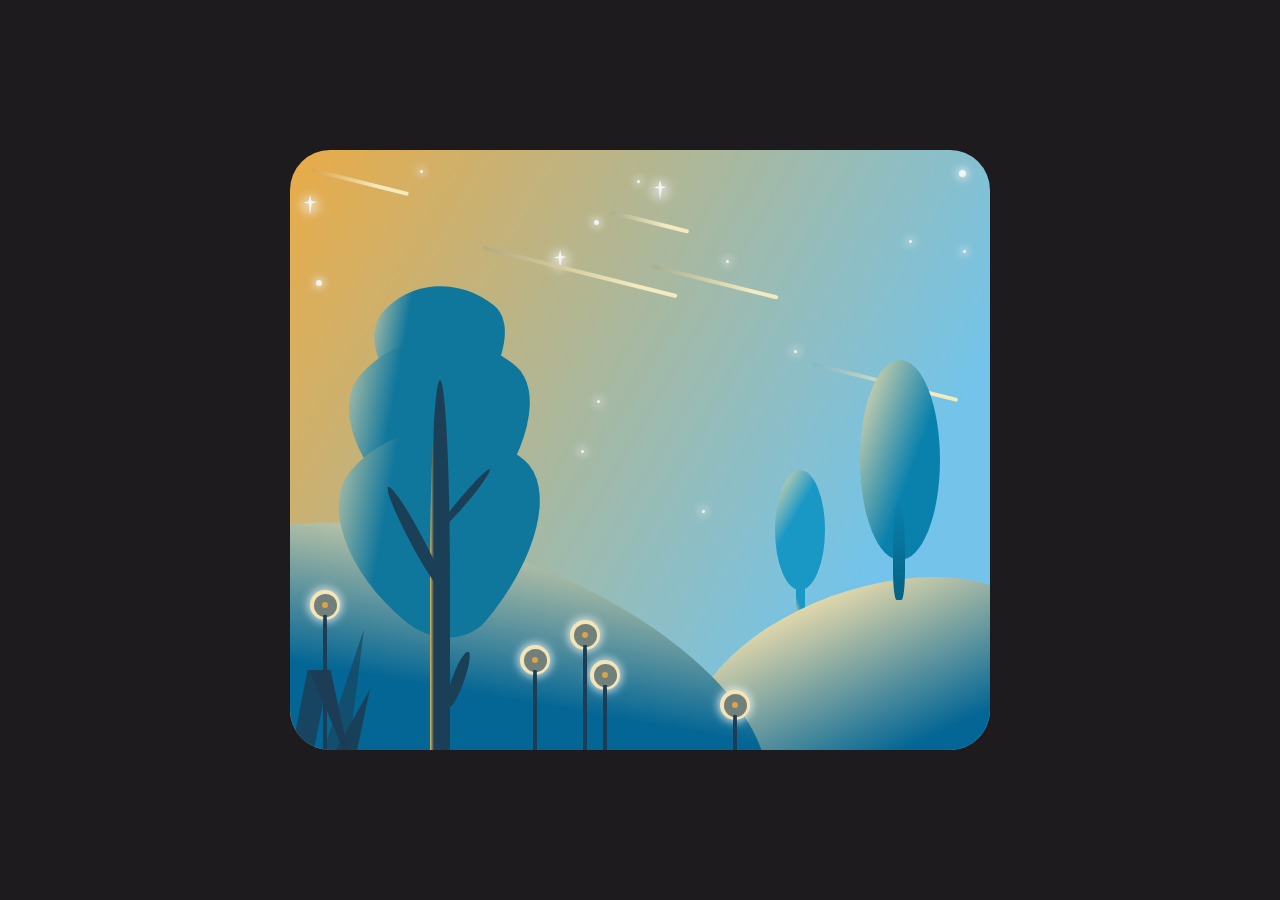
<file: hilly-landscape/index.html>
<!DOCTYPE html>
<htmL>
  <head>
    <link rel="stylesheet" type="text/css" href="style.css">
  </head>
  </body>
    <div class="container">
      <div class="wrapper">
          <div class="stars">
            <div class="star"></div>
            <div class="star"></div>
            <div class="star"></div>
            <div class="star"></div>
            <div class="star"></div>
            <div class="star"></div>
            <div class="star"></div>
            <div class="star"></div>
            <div class="star"></div>
            <div class="star"></div>
            <div class="star"></div>
            <div class="star"></div>
          </div>
        <div class="comets">
          <div class="comet"></div>
          <div class="comet"></div>
          <div class="comet"></div>
          <div class="comet"></div>
          <div class="comet"></div>
        </div>
          <div class="tree-left">
              <div class="leaf-cluster"></div>
              <div class="leaf-cluster"></div>
              <div class="leaf-cluster"></div>
              <div class="trunk">
                  <div class="branch"></div>
                  <div class="branch"></div>
                  <div class="branch"></div>
              </div>
          </div>
          <div class="tree-right">
              <div class="tree-back">
                  <div class="trunk"></div>
              </div>
              <div class="tree-front">
                  <div class="trunk"></div>
              </div>
          </div>
          <div class="hills">
              <divb class="hill-left"></divb>
              <div class="hill-right"></div>
          </div>
          <div class="glow1"></div>
          <div class="glow2"></div>
          <div class="glow3"></div>
          <div class="big-star1"></div>
          <div class="big-star2"></div>
          <div class="big-star3"></div>
          <div class="circle-plant1">
            <div class="pistil"></div>
            <div class="stigma"></div>
            <div class="stem"></div>
          </div>
          <div class="circle-plant2">
            <div class="pistil"></div>
            <div class="stigma"></div>
            <div class="stem"></div>
          </div>
          <div class="circle-plant3">
            <div class="pistil"></div>
            <div class="stigma"></div>
            <div class="stem"></div>
          </div>
          <div class="circle-plant4">
            <div class="pistil"></div>
            <div class="stigma"></div>
            <div class="stem"></div>
          </div>
          <div class="circle-plant5">
            <div class="pistil"></div>
            <div class="stigma"></div>
            <div class="stem"></div>
          </div>
          <div class="plant"></div>
          <div class="leaf"></div>
          <div class="grass1"></div>
          <div class="grass2"></div>
          <div class="grass3"></div>
      </div>
    </div>
  </body>
</html>
</file>
<file: hilly-landscape/style.css>
* {
  box-sizing: border-box;
}

html, body {
  width: 100%;
  height: 100%;
  margin: 0;
  background-color: #1d1b1d;
  justify-content: center;
  align-items: center;
  display: flex;
}
.wrapper {
  position: relative;
  border-radius: 40px;
  width: 700px;
  height: 600px;
  background: #0a0b1f;
  overflow: hidden;
  background: linear-gradient(120deg,
  #f5b349 0%, #78cdf5 78%);
  opacity: 0.95;
  border-radius: 40px;
}
.hills {
  position: relative;
  display: flex;
  width: 1000px;
  bottom: -500px;
  left: -40px;
  height: 400px;
}

.hill-left {
  position: relative;
  z-index: 2;
  width: 1200px;
  height: 300px;
  border-radius: 100%;
  background: linear-gradient(170deg,
  #ffebb5 0%, #036b9c 48%);
  top: -100px;
  left: -100px;
  transform: rotate(20deg);
}

.hill-right {
  position: relative;
  z-index: 1;
  width: 700px;
  height: 200px;
  border-radius: 100%;
  background: #d0eb21;
  top: -60px;
  right: 200px;
  background: linear-gradient(175deg,
  #ffebb5 0%, #036b9c 80%);
  transform: rotate(-20deg);
}

.tree-left {
position: absolute;
z-index: 5;
left: 140px;
bottom: -40px;
}  

.tree-left .trunk {
z-index: 3;
height: 410px;
width: 20px;
background: linear-gradient(90deg, #ebc160 0%, #1c415c 20%);
;
border-radius: 100% 100% 0 0;
}

.branch {
background: #1c415c;
position: relative;
}

.branch:nth-child(1) {
width: 13px;
height: 120px;
top: 100px;
left: -20px;
border-radius: 100%;
transform: rotate(-28deg);
}

.branch:nth-child(2) {
width: 8px;
height: 80px;
top: -40px;
left: 30px;
border-radius: 100%;
transform: rotate(40deg);
}

.branch:nth-child(3) {
width: 12px;
height: 60px;
top: 70px;
left: 22px;
border-radius: 100%;
transform: rotate(20deg);
}

.leaf-cluster {
position: absolute;
background: linear-gradient(60deg, #ffebb5 0%, #0f7ca3 30%);
border-radius: 63% 37% 31% 69% / 60% 74% 26% 40% ;
transform: rotate(40deg);
}

.leaf-cluster:nth-child(1) {
z-index: -2;
left: -80px;
top: -50px;
width: 180px;
height: 180px;
}

.leaf-cluster:nth-child(2) {
z-index: -1;
left: -90px;
top: 40px;
width: 200px;
height: 200px;
}

.leaf-cluster:nth-child(3) {
z-index: -3;
left: -55px;
top: -100px;
width: 130px;
height: 130px;
}

.tree-right {
position: relative;
left: 370px;
top: 40px;
}

.tree-back {
position: absolute;
z-index: 0;
width: 50px;
height: 120px;
border-radius: 80%;
background: linear-gradient(120deg, #ffebb5 0%, #199ecf 40%);
top: 280px;
left: 115px;
}

.tree-back .trunk {
position: absolute;
z-index: 0;
top: 110px;
background: linear-gradient(70deg, #ffebb5 0%, #199ecf 40%);
width: 9px;
height: 40px;
left: 21px;
border-radius: 4px;
}

.tree-front {
position: absolute;
left: 200px;
top: 170px;
z-index: 3;
width: 80px;
height: 200px;
border-radius: 80%;
background: linear-gradient(110deg, #ffebb5 0%, #0987b5 60%);
}

.tree-front .trunk {
position: absolute;
z-index: 2;
top: 140px;
background: linear-gradient(180deg,#0987b5 0%, #04668a 100%);
width: 12px;
height: 100px;
left: 32.5px;
border-radius: 100% 100% 60% 60%;
}
.stars {
position: absolute;
display: flex;
justify-content: space-evenly;
height: 500px;
width: 700px;
} 
.star {
width: 3px;
height: 3px;
position: relative;
border-radius: 50%;
background: #ffffff;
box-shadow: 0px 0px 9px 2px 
rgba(255,255,255,0.80);
}
.star:nth-child(1) {
top: 20px;
left: 80px;
}
.star:nth-child(2) {
top: 200px;
left: 400px;
}
.star:nth-child(3) {
top: 250px;
left: 150px;
}
.star:nth-child(4) {
top: 300px;
left: 80px;
}
.star:nth-child(5) {
top: 70px;
height: 5px;
width: 5px;
left: 40px;
}
.star:nth-child(6) {
top: 90px;
left: 300px;
}
.star:nth-child(7) {
top: 100px;
left: 300px;
}
.star:nth-child(8) {
top: 130px;
height: 6px;
width: 6px;
left: -400px;
}
.star:nth-child(9) {
top: 360px;
left: -70px;
}
.star:nth-child(10) {
top: 110px;
left: -100px;
}
.star:nth-child(11) {
top: 20px;
height: 7px;
width: 7px;
left: 80px;
}
.star:nth-child(12) {
top: 30px;
left: -300px;
}
.comets {
position: absolute;
width: 500px;
height: 400px;
top: 100px;
left: 90px;
}
.comet {
position: absolute;
z-index: 1;
height: 4px;
border-radius: 14px;
transform: rotate(14deg);
}

.comet:nth-child(1) {
width: 130px;
top: 30px;
right: 100px;
background: linear-gradient(to right, #adb799 0%, #fff6c9 80%);
}

.comet:nth-child(2) {
width: 200px;
top: 20px;
right: 200px;
background: linear-gradient(to right, #bcb485 0%, #fff6c9 80%);
}

.comet:nth-child(3) {
width: 100px;
top: -70px;
right: 470px;
background: linear-gradient(to right, #e4ad4f 0%, #fff6c9 70%);
}

.comet:nth-child(4) {
width: 80px;
top: -30px;
right: 190px;
background: linear-gradient(to right, #b1b796 0%, #fff6c9 70%);
}

.comet:nth-child(5) {
width: 150px;
top: 130px;
right: -80px;
background: linear-gradient(to right, #87c0ce 0%, #fff6c9 70%);
}

.glow1 {
z-index: 0;
position: absolute;
width: 20px;
height: 20px;
border-radius: 100%;
background: #ffffff;
filter: blur(5px);
opacity: 0.5;
top: 100px;
left: 260px;
}

.big-star1 {
z-index: -1;
position: absolute;
width: 20px;
height: 20px;
-webkit-clip-path: polygon(42% 31%, 51% 0, 58% 30%, 82% 35%, 59% 44%, 50% 100%, 44% 44%, 18% 37%);
clip-path: polygon(42% 31%, 51% 0, 58% 30%, 82% 35%, 59% 44%, 50% 100%, 44% 44%, 18% 37%);
background: #ffffff;
top: 100px;
left: 260px;
}
.glow2 {
z-index: 0;
position: absolute;
width: 20px;
height: 20px;
border-radius: 100%;
background: #ffffff;
filter: blur(5px);
opacity: 0.5;
top: 45px;
left: 10px;
}

.big-star2 {
z-index: -1;
position: absolute;
width: 20px;
height: 20px;
-webkit-clip-path: polygon(42% 31%, 51% 0, 58% 30%, 82% 35%, 59% 44%, 50% 100%, 44% 44%, 18% 37%);
clip-path: polygon(42% 31%, 51% 0, 58% 30%, 82% 35%, 59% 44%, 50% 100%, 44% 44%, 18% 37%);
background: #ffffff;
top: 45px;
left: 10px;
}

.glow3 {
z-index: 0;
position: absolute;
width: 20px;
height: 20px;
border-radius: 100%;
background: #ffffff;
filter: blur(5px);
opacity: 0.5;
top: 30px;
left: 360px;
}

.big-star3 {
z-index: -1;
position: absolute;
width: 20px;
height: 20px;
-webkit-clip-path: polygon(42% 31%, 51% 0, 58% 30%, 82% 35%, 59% 44%, 50% 100%, 44% 44%, 18% 37%);
clip-path: polygon(42% 31%, 51% 0, 58% 30%, 82% 35%, 59% 44%, 50% 100%, 44% 44%, 18% 37%);
background: #ffffff;
top: 30px;
left: 360px;
}
/*
medium pink: #
dark cyan: #0f779c 
light peach: #ffc6b5
dark slate gray: #1c3f58
sandy brown: #e5ac4c
*/
.circle-plant1 {
z-index: 6;
position: absolute;
width: 30px;
height: 30px;
border-radius: 100%;
background: #fff0bf;
bottom: 60px;
box-shadow: 0px 0px 9px 2px rgba(255,255,255,0.80);
left: 300px;
}

.circle-plant1 .pistil {
z-index: 7;
position: relative;
width: 23px;
height: 23px;
border-radius: 100%;
background: #1c3f58;
bottom: -4px;
/*   filter: blur(4px); */
left: 3.5px;
opacity: 0.6;
}

.circle-plant1 .stigma {
z-index: 8;
position: relative;
width: 6px;
height: 6px;
background: #e5ac4c;
border-radius: 100%;
left: 12px;
bottom: 11px;
}

.circle-plant1 .stem {
z-index: -3;
position: relative;
width: 4px;
border-radius: 10%;
height: 70px;
bottom: 4px;
background: #1c3f58;
left: 13px;
}

.circle-plant2 {
z-index: 6;
width: 30px;
height: 30px;
position: absolute;
border-radius: 100%;
bottom:100px;
left: 280px;
background: #fff0bf;
box-shadow: 0px 0px 9px 2px rgba(255,255,255,0.80);
}

.circle-plant2 .pistil {
z-index: 7;
position: relative;
width: 23px;
height: 23px;
border-radius: 100%;
background: #1c3f58;
opacity: 0.6;
bottom: -4px;
left: 3.5px;
}

.circle-plant2 .stigma {
z-index: 8;
position: relative;
width: 6px;
height: 6px;
background: #e5ac4c;
border-radius: 100%;
left: 12px;
bottom: 11px;
}
.circle-plant2 .stem {
z-index: -3;
position: relative;
width: 4px;
border-radius: 10%;
height: 120px;
bottom: 4px;
background: #1c3f58;
left: 13px;
}

.circle-plant3 {
z-index: 6;
width: 30px;
height: 30px;
position: absolute;
border-radius: 100%;
background: #fff0bf;
box-shadow: 0px 0px 9px 2px rgba(255,255,255,0.80);
left: 230px;
bottom: 75px;
}

.circle-plant3 .pistil {
z-index: 7;
position: relative;
width: 23px;
height: 23px;
border-radius: 100%;
background: #1c3f58;
opacity: 0.6;
bottom: -4px;
left: 3.5px;
}

.circle-plant3 .stigma {
z-index: 8;
position: relative;
width: 6px;
height: 6px;
background: #e5ac4c;
border-radius: 100%;
left: 12px;
bottom: 11px;
}
.circle-plant3 .stem {
z-index: -3;
position: relative;
width: 4px;
border-radius: 10%;
height: 120px;
bottom: 4px;
background: #1c3f58;
left: 13px;
}

.circle-plant4 {
z-index: 6;
width: 30px;
height: 30px;
position: absolute;
border-radius: 100%;
background: #fff0bf;
box-shadow: 0px 0px 9px 2px rgba(255,255,255,0.80);
left: 430px;
bottom: 30px;
}

.circle-plant4 .pistil {
z-index: 7;
position: relative;
width: 23px;
height: 23px;
border-radius: 100%;
background: #1c3f58;
opacity: 0.6;
bottom: -4px;
left: 3.5px;
}

.circle-plant4 .stigma {
z-index: 8;
position: relative;
width: 6px;
height: 6px;
background: #e5ac4c;
border-radius: 100%;
left: 12px;
bottom: 11px;
}
.circle-plant4 .stem {
z-index: -3;
position: relative;
width: 4px;
border-radius: 10%;
height: 120px;
bottom: 4px;
background: #1c3f58;
left: 13px;
}

.circle-plant5 {
z-index: 6;
width: 30px;
height: 30px;
position: absolute;
border-radius: 100%;
background: #fff0bf;
box-shadow: 0px 0px 9px 2px rgba(255,255,255,0.80);
left: 20px;
bottom: 130px;
}

.circle-plant5 .pistil {
z-index: 7;
position: relative;
width: 23px;
height: 23px;
border-radius: 100%;
background: #1c3f58;
opacity: 0.6;
bottom: -4px;
left: 3.5px;
}

.circle-plant5 .stigma {
z-index: 8;
position: relative;
width: 6px;
height: 6px;
background: #e5ac4c;
border-radius: 100%;
left: 12px;
bottom: 11px;
}
.circle-plant5 .stem {
z-index: -3;
position: relative;
width: 4px;
border-radius: 10%;
height: 170px;
bottom: 4px;
background: #1c3f58;
left: 13px;
}

.plant {
z-index: 9;
position: absolute;
width: 70px;
height: 90px;
background: #1c3f58;
bottom: -10px;
left: 0px;
-webkit-clip-path: polygon(25% 0%, 57% 0, 31% 100%, 0% 100%);
clip-path: polygon(25% 0%, 57% 0, 31% 100%, 0% 100%);
opacity: 0.8;
}

.leaf {
z-index: 10;
position: absolute;
height: 100px;
width: 50px;
left: 12px;
bottom: -20px;
background: #1c3f58;
opacity: 1;
-webkit-clip-path: polygon(16% 1%, 100% 100%, 57% 0);
clip-path: polygon(16% 1%, 100% 100%, 57% 0);
}

.grass1 {
z-index: 11;
position: absolute;
height: 150px;
width: 100px;
background: #1c3f58;
-webkit-clip-path: polygon(50% 0%, 0% 100%, 31% 100%);
clip-path: polygon(50% 0%, 0% 100%, 31% 100%);
opacity: 0.6;
left: 24px;
bottom: -29px;
}

.grass2 {
z-index: 11;
position: absolute;
height: 90px;
width: 100px;
background: #1c3f58;
-webkit-clip-path: polygon(50% 0%, 0% 100%, 31% 100%);
clip-path: polygon(50% 0%, 0% 100%, 31% 100%);
opacity: 0.9;
left: 30px;
bottom: -29px;
}

@media screen and (max-width: 970px) {
  .container {
    transform: scale(.7);
  }
}

@media screen and (max-width: 770px) {
  .container {
    transform: scale(.5);
  }
}

@media screen and (max-width: 500px) {
  .container {
    transform: scale(.35);
  }
}
</file>
